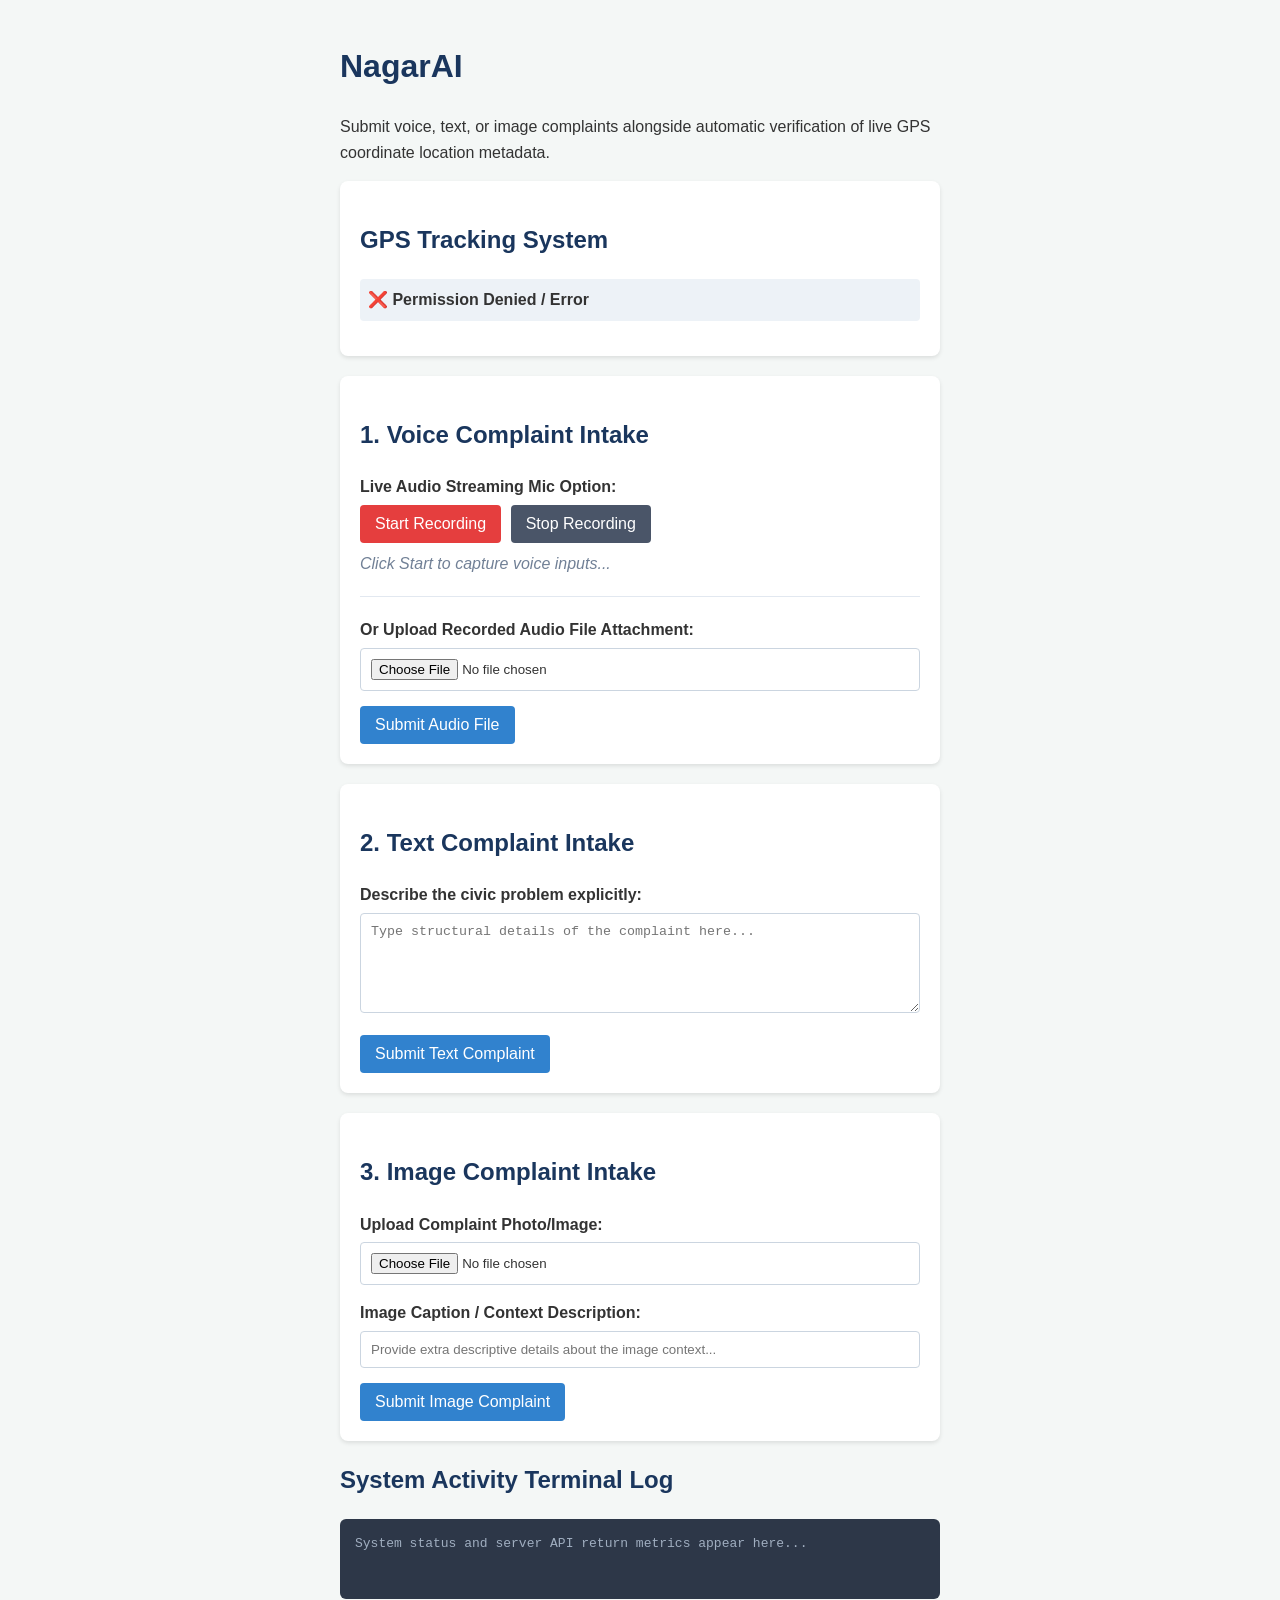
<file: index.html>
<!DOCTYPE html>
<html lang="en">
<head>
    <meta charset="UTF-8">
    <meta name="viewport" content="width=device-width, initial-scale=1.0">
    <title>NagarAI - Public Complaint Intake</title>
    <style>
        body {
            font-family: -apple-system, BlinkMacSystemFont, "Segoe UI", Roboto, Helvetica, Arial, sans-serif;
            line-height: 1.6;
            max-width: 600px;
            margin: 0 auto;
            padding: 20px;
            background-color: #f4f7f6;
            color: #333;
        }
        h1, h2 {
            color: #1a365d;
        }

        .card {
            background: #fff;
            padding: 20px;
            margin-bottom: 20px;
            border-radius: 8px;
            box-shadow: 0 2px 4px rgba(0,0,0,0.1);
        }
        .gps-status {
            font-weight: bold;
            padding: 8px;
            background: #edf2f7;
            border-radius: 4px;
            margin-bottom: 15px;
        }
        .form-group {
            margin-bottom: 15px;
        }
        label {
            display: block;

            margin-bottom: 5px;
            font-weight: bold;
        }
        textarea, input[type="file"], input[type="text"] {
            width: 100%;
            padding: 10px;
            border: 1px solid #cbd5e0;
            border-radius: 4px;
            box-sizing: border-box;
        }
        textarea {
            height: 100px;
            resize: vertical;
        }
        button {
            background-color: #3182ce;
            color: white;
            padding: 10px 15px;
            border: none;

            border-radius: 4px;
            cursor: pointer;
            font-size: 1rem;
            margin-right: 5px;
        }
        button:disabled {
            background-color: #a0aec0;
            cursor: not-allowed;
        }
        button#startRec {
            background-color: #e53e3e;
        }
        button#stopRec {
            background-color: #4a5568;
        }
        #status {
            background-color: #2d3748;
            color: #a0aec0;
            padding: 15px;

            border-radius: 6px;
            font-family: monospace;
            white-space: pre-wrap;
            margin-top: 20px;
            min-height: 50px;
        }
    </style>
</head>
<body>

    <h1>NagarAI</h1>
    <p>Submit voice, text, or image complaints alongside automatic verification of live GPS coordinate location metadata.</p>

    <!-- Global Location Tracking Indicator Block -->
    <div class="card">
        <h2>GPS Tracking System</h2>
        <div id="gpsText" class="gps-status">⌛ Checking browser access...</div>
    </div>


    <!-- 1. Voice Complaint Section -->
    <div class="card">
        <h2>1. Voice Complaint Intake</h2>
        <div class="form-group">
            <label>Live Audio Streaming Mic Option:</label>
            <button type="button" id="startRec">Start Recording</button>
            <button type="button" id="stopRec" disabled>Stop Recording</button>
            <p id="recStatus" style="font-style: italic; color: #718096; margin-top: 8px;">Click Start to capture voice inputs...</p>
        </div>
        <hr style="border: 0; border-top: 1px solid #e2e8f0; margin: 20px 0;">
        <form id="voiceForm">
            <div class="form-group">
                <label for="audioFile">Or Upload Recorded Audio File Attachment:</label>
                <input type="file" id="audioFile" accept="audio/*">
            </div>
            <button type="submit">Submit Audio File</button>
        </form>
    </div>


    <!-- 2. Text Complaint Section -->
    <div class="card">
        <h2>2. Text Complaint Intake</h2>
        <form id="textForm">
            <div class="form-group">
                <label for="textInput">Describe the civic problem explicitly:</label>
                <textarea id="textInput" placeholder="Type structural details of the complaint here..."></textarea>
            </div>
            <button type="submit">Submit Text Complaint</button>
        </form>
    </div>

    <!-- 3. Image Complaint Section (Added Input Option) -->
    <div class="card">
        <h2>3. Image Complaint Intake</h2>
        <form id="imageForm">
            <div class="form-group">
                <label for="imageFile">Upload Complaint Photo/Image:</label>
                <input type="file" id="imageFile" accept="image/*">

            </div>
            <div class="form-group">
                <label for="imageCaption">Image Caption / Context Description:</label>
                <input type="text" id="imageCaption" placeholder="Provide extra descriptive details about the image context...">
            </div>
            <button type="submit">Submit Image Complaint</button>
        </form>
    </div>

    <!-- Central Response Log Layout Output Block -->
    <h2>System Activity Terminal Log</h2>
    <div id="status">System status and server API return metrics appear here...</div>

    <!-- Attached JavaScript Implementation File Integration point -->
    <script src="script.js"></script>
</body>
</html>
</file>
